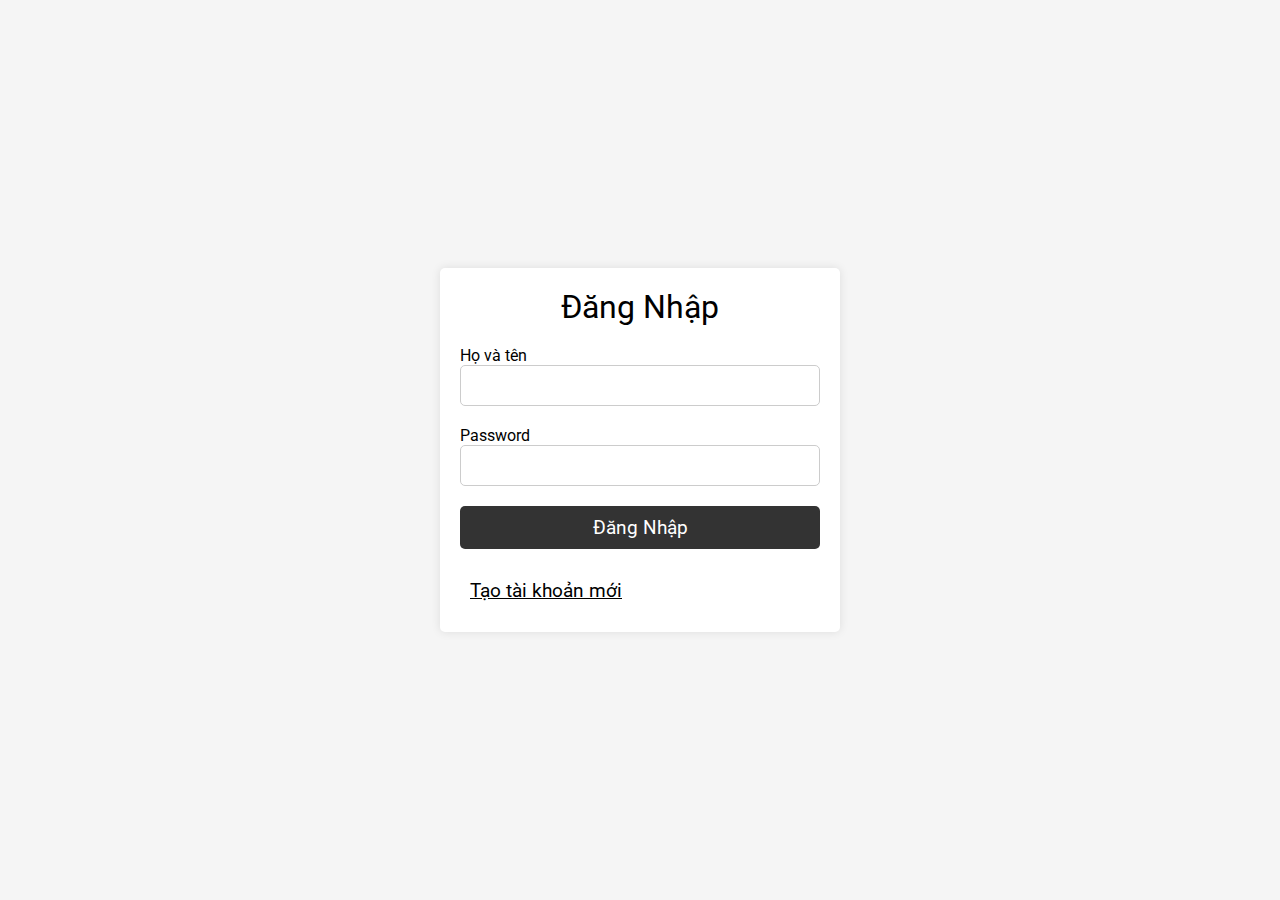
<file: index.html>
<!DOCTYPE html>
<html lang="en">
  <head>
    <meta charset="UTF-8" />
    <meta http-equiv="X-UA-Compatible" content="IE=edge" />
    <meta name="viewport" content="width=device-width, initial-scale=1.0" />
    <title>Document</title>
    <link rel="stylesheet" href="a.css" />
    <link
      href="https://fonts.googleapis.com/css2?family=Roboto:wght@300;400;500;700&display=swap"
      rel="stylesheet"
    />
  </head>
  <body>
    <div class="login">
      <div class="login__container">
        <h1>Đăng Nhập</h1>
        <form>
          <h5>Họ và tên</h5>
          <input type="text" class="input-login-username" />
          <h5>Password</h5>
          <input type="password" class="input-login-password" />
          <button type="submit" class="login__signInButton">Đăng Nhập</button>
        </form>
        <a href="a1.html" class="login__registerButton"
          >Tạo tài khoản mới</a
        >
      </div>
    </div>
  </body>
  <script>
    // đăng nhập mẫu xác nhận
    const inputUsername = document.querySelector(".input-login-username");
    const inputPassword = document.querySelector(".input-login-password");
    const btnLogin = document.querySelector(".login__signInButton");

    // đăng nhập mẫu xác nhận

    btnLogin.addEventListener("click", (e) => {
    e.preventDefault();
    if (inputUsername.value === "" || inputPassword.value === "") {
        alert("vui lòng không để trống");
    } else {
        const user = JSON.parse(localStorage.getItem(inputUsername.value));
    if (
      user.username === inputUsername.value &&
      user.password === inputPassword.value
    ) {
      alert("Đăng Nhập Thành Công");
      window.location.href = "a2.html";
    } else {
      alert("Đăng Nhập Thất Bại");
    }
    }
    });
  </script>
</html>
</file>
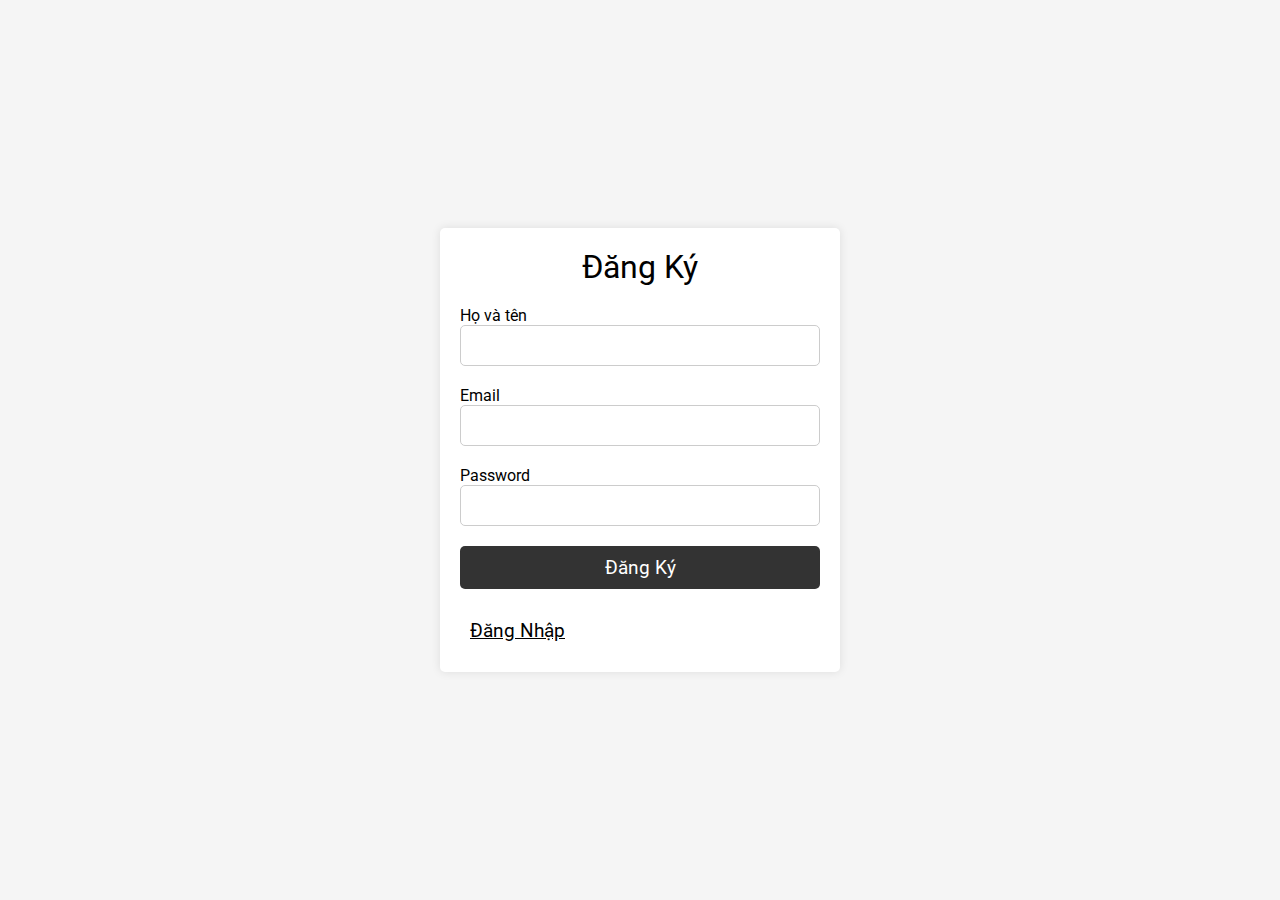
<file: a1.html>
<!DOCTYPE html>
<html lang="en">
  <head>
    <meta charset="UTF-8" />
    <meta http-equiv="X-UA-Compatible" content="IE=edge" />
    <meta name="viewport" content="width=device-width, initial-scale=1.0" />
    <title>Document</title>
    <link rel="stylesheet" href="a.css" />
    <link
      href="https://fonts.googleapis.com/css2?family=Roboto:wght@300;400;500;700&display=swap"
      rel="stylesheet"
    />
  </head>
  <body>
    
    <div class="signup">
      <div class="signup__container">
        <h1>Đăng Ký</h1>
        <form action="">
          <h5>Họ và tên</h5>
          <input type="text" class="input-signup-username" />
          <h5>Email</h5>
          <input type="text" class="input-signup-username" />
          <h5>Password</h5>
          <input type="password" class="input-signup-password" />
          <button type="submit" class="signup__signInButton">Đăng Ký</button>
        </form>
        <a href="index.html" class="signup__registerButton"
          >Đăng Nhập</a
        >
      </div>
    </div>
  </body>
  <script>
    // đăng ký đánh giá hợp lệ và đăng ký người dùng lưu trữ cục bộ
    const inputUsernameRegister = document.querySelector(".input-signup-username");
    const inputPasswordRegister = document.querySelector(".input-signup-password");
    const btnRegister = document.querySelector(".signup__signInButton");

    // đăng ký đánh giá hợp lệ và đăng ký người dùng lưu trữ cục bộ

    btnRegister.addEventListener("click", (e) => {
    e.preventDefault();
    if (
        inputUsernameRegister.value === "" ||
        inputPasswordRegister.value === ""
    ) {
    alert("vui lòng không để trống");
    } else {
    // mảng người dùng
    const user = {
      username: inputUsernameRegister.value,
      password: inputPasswordRegister.value,
    };
    let json = JSON.stringify(user);
    localStorage.setItem(inputUsernameRegister.value, json);
    alert("Đăng Ký Thành Công");
    window.location.href = "index.html";
    }
    });
  </script>
</html>
</file>
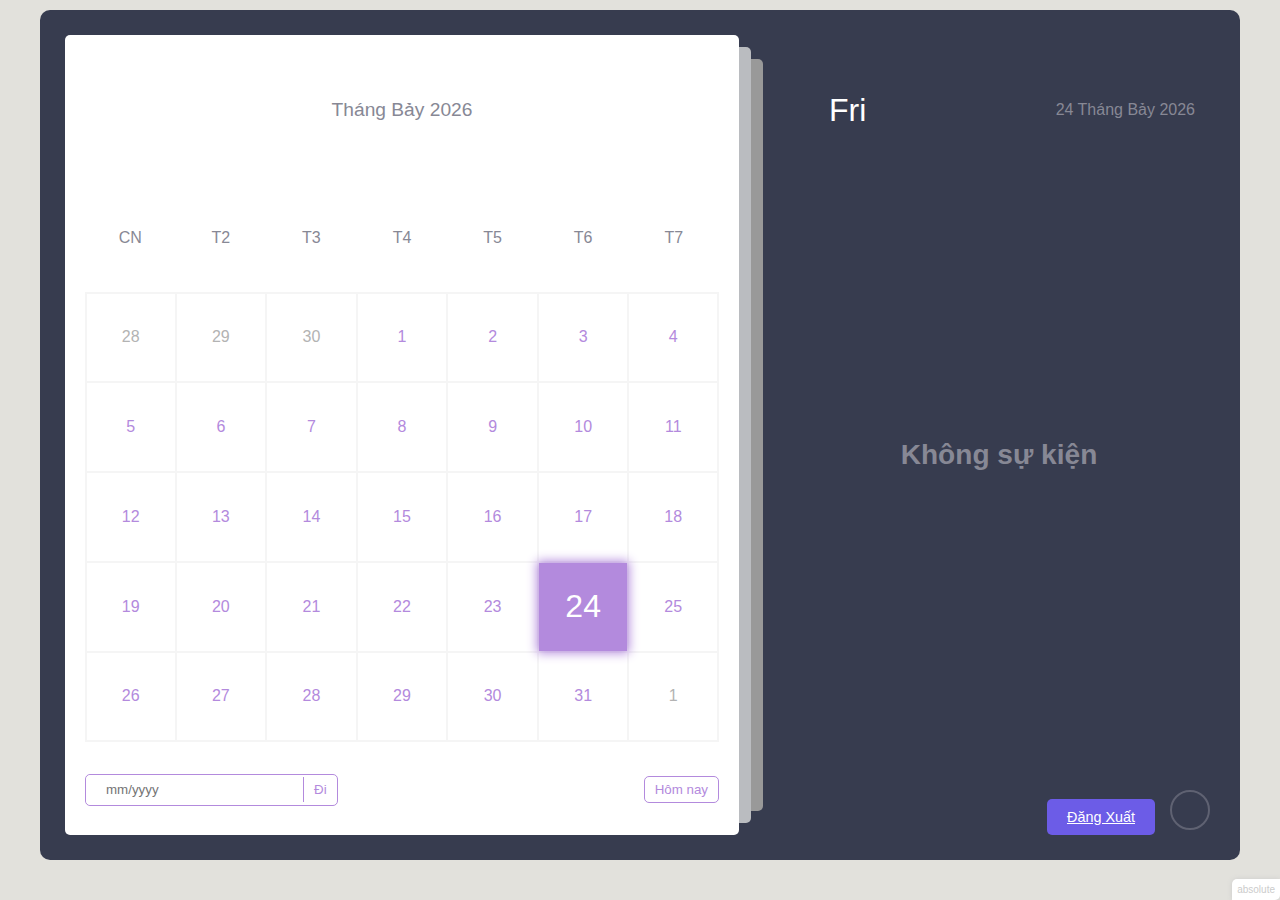
<file: a2.html>
<!DOCTYPE html>
<html lang="vi">
  <head>
    <meta charset="UTF-8" />
    <meta http-equiv="X-UA-Compatible" content="IE=edge" />
    <meta name="viewport" content="width=device-width, initial-scale=1.0" />
    <meta
      name="description"
      content="Hãy tổ chức công việc của bạn với lịch sự dụng dễ sử dụng, có thể tùy chỉnh với sự kiện, nhắc nhở. Xây dựng với HTML, CSS, và JavaScript. Bắt đầu lên lịch hôm nay!"
    />
    <meta
      name="keywords"
      content="lịch, sự kiện, nhắc nhở, javascript, html, css, mã nguồn mở"
    />
    <link
      rel="stylesheet"
      href="https://cdnjs.cloudflare.com/ajax/libs/font-awesome/6.2.0/css/all.min.css"
      integrity="sha512-xh6O/CkQoPOWDdYTDqeRdPCVd1SpvCA9XXcUnZS2FmJNp1coAFzvtCN9BmamE+4aHK8yyUHUSCcJHgXloTyT2A=="
      crossorigin="anonymous"
      referrerpolicy="no-referrer"
    />
    <link rel="stylesheet" href="style.css" />
    <title>Lịch với Sự Kiện</title>
  </head>
  <body>
    <div class="container">
      <div class="left">
        <div class="calendar">
          <div class="month">
            <i class="fas fa-angle-left prev"></i>
            <div class="date">tháng 12 năm 2024</div>
            <i class="fas fa-angle-right next"></i>
          </div>
          <div class="weekdays">
            <div>CN</div>
            <div>T2</div>
            <div>T3</div>
            <div>T4</div>
            <div>T5</div>
            <div>T6</div>
            <div>T7</div>
          </div>
          <div class="days"></div>
          <div class="goto-today">
            <div class="goto">
              <input type="text" placeholder="mm/yyyy" class="date-input" />
              <button class="goto-btn">Đi</button>
            </div>
            <button class="today-btn">Hôm nay</button>
          </div>
        </div>
      </div>
      <div class="right">
        <div class="today-date">
          <div class="event-day">thứ tư</div>
          <div class="event-date">12 tháng 12 năm 2022</div>
        </div>
        <div class="events"></div>
        <div class="add-event-wrapper">
          <div class="add-event-header">
            <div class="title">Thêm Sự Kiện</div>
            <i class="fas fa-times close"></i>
          </div>
          <div class="add-event-body">
            <div class="add-event-input">
              <input type="text" placeholder="Tên Sự Kiện" class="event-name" />
            </div>
            <div class="add-event-input">
              <input
                type="text"
                placeholder="Thời Gian Bắt Đầu"
                class="event-time-from"
              />
            </div>
            <div class="add-event-input">
              <input
                type="text"
                placeholder="Thời Gian Kết Thúc"
                class="event-time-to"
              />
            </div>
          </div>
          <div class="add-event-footer">
            <button class="add-event-btn">Thêm Sự Kiện</button>
          </div>
        </div>     
        <a href="index.html" class="logout-button">Đăng Xuất</a> <!-- Nút đăng xuất -->
      </div>
      <button class="add-event">
        <i class="fas fa-plus"></i>
      </button>
    </div>
    <script src="script.js"></script>
  </body>
</html>
</file>
<file: a.css>
*,
*:before,
*:after {
  box-sizing: border-box;
}
* {
  margin: 0;
  padding: 0;
  font: inherit;
}
img,
picture,
svg,
video {
  display: block;
  max-width: 100%;
}
body {
  min-height: 100vh;
  font-family: "Roboto", sans-serif;
}
/* style login */
.login {
  display: flex;
  justify-content: center;
  align-items: center;
  height: 100vh;
  background: #f5f5f5;
}
.login__container {
  width: 100%;
  max-width: 400px;
  padding: 20px;
  background: #fff;
  border-radius: 5px;
  box-shadow: 0 0 10px rgba(0, 0, 0, 0.1);
}
.login__container h1 {
  margin-bottom: 20px;
  font-size: 2rem;
  text-align: center;
}
.login__container form {
  display: flex;
  flex-direction: column;
}
.login__container form label {
  margin-bottom: 10px;
  font-size: 1.2rem;
}
.login__container form input {
  padding: 10px;
  border: 1px solid #ccc;
  border-radius: 5px;
  margin-bottom: 20px;
}
.login__container form button {
  padding: 10px;
  border: none;
  border-radius: 5px;
  background: #333;
  color: #fff;
  font-size: 1.2rem;
  cursor: pointer;
}
.login__container form button:hover {
  background: #555;
}
.login__container form a {
  text-align: center;
  font-size: 1.2rem;
  text-decoration: none;
  color: #333;
}
.login__container form a:hover {
  color: #555;
}
.login__registerButton {
  margin-top: 20px;
  padding: 10px;
  border: none;
  border-radius: 5px;
  color: black;
  font-size: 1.2rem;
  cursor: pointer;
  display: block;
}
/* style signup */
.signup {
  display: flex;
  justify-content: center;
  align-items: center;
  height: 100vh;
  background: #f5f5f5;
}
.signup__container {
  width: 100%;
  max-width: 400px;
  padding: 20px;
  background: #fff;
  border-radius: 5px;
  box-shadow: 0 0 10px rgba(0, 0, 0, 0.1);
}
.signup__container h1 {
  margin-bottom: 20px;
  font-size: 2rem;
  text-align: center;
}
.signup__container form {
  display: flex;
  flex-direction: column;
}
.signup__container form label {
  margin-bottom: 10px;
  font-size: 1.2rem;
}
.signup__container form input {
  padding: 10px;
  border: 1px solid #ccc;
  border-radius: 5px;
  margin-bottom: 20px;
}
.signup__container form button {
  padding: 10px;
  border: none;
  border-radius: 5px;
  background: #333;
  color: #fff;
  font-size: 1.2rem;
  cursor: pointer;
}
.signup__container form button:hover {
  background: #555;
}
.signup__container form a {
  text-align: center;
  font-size: 1.2rem;
  text-decoration: none;
  color: #333;
}
.signup__container form a:hover {
  color: #555;
}
.signup__registerButton {
  margin-top: 20px;
  padding: 10px;
  border: none;
  border-radius: 5px;
  color: black;
  font-size: 1.2rem;
  cursor: pointer;
  display: block;
}
</file>
<file: style.css>
:root {
  --primary-clr: #b38add;
}
* {
  margin: 0;
  padding: 0;
  box-sizing: border-box;
  font-family: "Poppins", sans-serif;
}
::-webkit-scrollbar {
  width: 5px;
}
::-webkit-scrollbar-track {
  background: #f5f5f5;
  border-radius: 50px;
}
::-webkit-scrollbar-thumb {
  background: var(--primary-clr);
  border-radius: 50px;
}

.logout-button {
  position: absolute;
  bottom: 20px;
  right: 80px;
  padding: 10px 20px;
  background-color: #6c5ce7;
  color: white;
  border: none;
  border-radius: 5px;
  font-size: 0.9em;
}

body {
  position: relative;
  min-height: 100vh;
  display: flex;
  align-items: center;
  justify-content: center;
  padding-bottom: 30px;
  background-color: #e2e1dc;
}
.container {
  position: relative;
  width: 1200px;
  min-height: 850px;
  margin: 0 auto;
  padding: 5px;
  color: #fff;
  display: flex;

  border-radius: 10px;
  background-color: #373c4f;
}
.left {
  width: 60%;
  padding: 20px;
}
.calendar {
  position: relative;
  width: 100%;
  height: 100%;
  display: flex;
  flex-direction: column;
  flex-wrap: wrap;
  justify-content: space-between;
  color: #878895;
  border-radius: 5px;
  background-color: #fff;
}

.calendar::before,
.calendar::after {
  content: "";
  position: absolute;
  top: 50%;
  left: 100%;
  width: 12px;
  height: 97%;
  border-radius: 0 5px 5px 0;
  background-color: #d3d4d6d7;
  transform: translateY(-50%);
}
.calendar::before {
  height: 94%;
  left: calc(100% + 12px);
  background-color: rgb(153, 153, 153);
}
.calendar .month {
  width: 100%;
  height: 150px;
  display: flex;
  align-items: center;
  justify-content: space-between;
  padding: 0 50px;
  font-size: 1.2rem;
  font-weight: 500;
  text-transform: capitalize;
}
.calendar .month .prev,
.calendar .month .next {
  cursor: pointer;
}
.calendar .month .prev:hover,
.calendar .month .next:hover {
  color: var(--primary-clr);
}
.calendar .weekdays {
  width: 100%;
  height: 100px;
  display: flex;
  align-items: center;
  justify-content: space-between;
  padding: 0 20px;
  font-size: 1rem;
  font-weight: 500;
  text-transform: capitalize;
}
.weekdays div {
  width: 14.28%;
  height: 100%;
  display: flex;
  align-items: center;
  justify-content: center;
}
.calendar .days {
  width: 100%;
  display: flex;
  flex-wrap: wrap;
  justify-content: space-between;
  padding: 0 20px;
  font-size: 1rem;
  font-weight: 500;
  margin-bottom: 20px;
}
.calendar .days .day {
  width: 14.28%;
  height: 90px;
  display: flex;
  align-items: center;
  justify-content: center;
  cursor: pointer;
  color: var(--primary-clr);
  border: 1px solid #f5f5f5;
}
.calendar .days .day:nth-child(7n + 1) {
  border-left: 2px solid #f5f5f5;
}
.calendar .days .day:nth-child(7n) {
  border-right: 2px solid #f5f5f5;
}
.calendar .days .day:nth-child(-n + 7) {
  border-top: 2px solid #f5f5f5;
}
.calendar .days .day:nth-child(n + 29) {
  border-bottom: 2px solid #f5f5f5;
}

.calendar .days .day:not(.prev-date, .next-date):hover {
  color: #fff;
  background-color: var(--primary-clr);
}
.calendar .days .prev-date,
.calendar .days .next-date {
  color: #b3b3b3;
}
.calendar .days .active {
  position: relative;
  font-size: 2rem;
  color: #fff;
  background-color: var(--primary-clr);
}
.calendar .days .active::before {
  content: "";
  position: absolute;
  top: 0;
  left: 0;
  width: 100%;
  height: 100%;
  box-shadow: 0 0 10px 2px var(--primary-clr);
}
.calendar .days .today {
  font-size: 2rem;
}
.calendar .days .event {
  position: relative;
}
.calendar .days .event::after {
  content: "";
  position: absolute;
  bottom: 10%;
  left: 50%;
  width: 75%;
  height: 6px;
  border-radius: 30px;
  transform: translateX(-50%);
  background-color: var(--primary-clr);
}
.calendar .days .day:hover.event::after {
  background-color: #fff;
}
.calendar .days .active.event::after {
  background-color: #fff;
  bottom: 20%;
}
.calendar .days .active.event {
  padding-bottom: 10px;
}
.calendar .goto-today {
  width: 100%;
  height: 50px;
  display: flex;
  align-items: center;
  justify-content: space-between;
  gap: 5px;
  padding: 0 20px;
  margin-bottom: 20px;
  color: var(--primary-clr);
}
.calendar .goto-today .goto {
  display: flex;
  align-items: center;
  border-radius: 5px;
  overflow: hidden;
  border: 1px solid var(--primary-clr);
}
.calendar .goto-today .goto input {
  width: 100%;
  height: 30px;
  outline: none;
  border: none;
  border-radius: 5px;
  padding: 0 20px;
  color: var(--primary-clr);
  border-radius: 5px;
}
.calendar .goto-today button {
  padding: 5px 10px;
  border: 1px solid var(--primary-clr);
  border-radius: 5px;
  background-color: transparent;
  cursor: pointer;
  color: var(--primary-clr);
}
.calendar .goto-today button:hover {
  color: #fff;
  background-color: var(--primary-clr);
}
.calendar .goto-today .goto button {
  border: none;
  border-left: 1px solid var(--primary-clr);
  border-radius: 0;
}
.container .right {
  position: relative;
  width: 40%;
  min-height: 100%;
  padding: 20px 0;
}

.right .today-date {
  width: 100%;
  height: 50px;
  display: flex;
  flex-wrap: wrap;
  gap: 10px;
  align-items: center;
  justify-content: space-between;
  padding: 0 40px;
  padding-left: 70px;
  margin-top: 50px;
  margin-bottom: 20px;
  text-transform: capitalize;
}
.right .today-date .event-day {
  font-size: 2rem;
  font-weight: 500;
}
.right .today-date .event-date {
  font-size: 1rem;
  font-weight: 400;
  color: #878895;
}
.events {
  width: 100%;
  height: 100%;
  max-height: 600px;
  overflow-x: hidden;
  overflow-y: auto;
  display: flex;
  flex-direction: column;
  padding-left: 4px;
}
.events .event {
  position: relative;
  width: 95%;
  min-height: 70px;
  display: flex;
  justify-content: center;
  flex-direction: column;
  gap: 5px;
  padding: 0 20px;
  padding-left: 50px;
  color: #fff;
  background: linear-gradient(90deg, #3f4458, transparent);
  cursor: pointer;
}

.events .event:nth-child(even) {
  background: transparent;
}
.events .event:hover {
  background: linear-gradient(90deg, var(--primary-clr), transparent);
}
.events .event .title {
  display: flex;
  align-items: center;
  pointer-events: none;
}
.events .event .title .event-title {
  font-size: 1rem;
  font-weight: 400;
  margin-left: 20px;
}
.events .event i {
  color: var(--primary-clr);
  font-size: 0.5rem;
}
.events .event:hover i {
  color: #fff;
}
.events .event .event-time {
  font-size: 0.8rem;
  font-weight: 400;
  color: #878895;
  margin-left: 15px;
  pointer-events: none;
}
.events .event:hover .event-time {
  color: #fff;
}

.events .event::after {
  content: "✓";
  position: absolute;
  top: 50%;
  right: 0;
  font-size: 3rem;
  line-height: 1;
  display: none;
  align-items: center;
  justify-content: center;
  opacity: 0.3;
  color: var(--primary-clr);
  transform: translateY(-50%);
}
.events .event:hover::after {
  display: flex;
}
.add-event {
  position: absolute;
  bottom: 30px;
  right: 30px;
  width: 40px;
  height: 40px;
  display: flex;
  align-items: center;
  justify-content: center;
  font-size: 1rem;
  color: #878895;
  border: 2px solid #878895;
  opacity: 0.5;
  border-radius: 50%;
  background-color: transparent;
  cursor: pointer;
}
.add-event:hover {
  opacity: 1;
}
.add-event i {
  pointer-events: none;
}
.events .no-event {
  width: 100%;
  height: 100%;
  display: flex;
  align-items: center;
  justify-content: center;
  font-size: 1.5rem;
  font-weight: 500;
  color: #878895;
}
.add-event-wrapper {
  position: absolute;
  bottom: 100px;
  left: 50%;
  width: 90%;
  max-height: 0;
  overflow: hidden;
  border-radius: 5px;
  background-color: #fff;
  transform: translateX(-50%);
  transition: max-height 0.5s ease;
}
.add-event-wrapper.active {
  max-height: 300px;
}
.add-event-header {
  width: 100%;
  height: 50px;
  display: flex;
  align-items: center;
  justify-content: space-between;
  padding: 0 20px;
  color: #373c4f;
  border-bottom: 1px solid #f5f5f5;
}
.add-event-header .close {
  font-size: 1.5rem;
  cursor: pointer;
}
.add-event-header .close:hover {
  color: var(--primary-clr);
}
.add-event-header .title {
  font-size: 1.2rem;
  font-weight: 500;
}
.add-event-body {
  width: 100%;
  height: 100%;
  display: flex;
  flex-direction: column;
  gap: 5px;
  padding: 20px;
}
.add-event-body .add-event-input {
  width: 100%;
  height: 40px;
  display: flex;
  align-items: center;
  justify-content: space-between;
  gap: 10px;
}
.add-event-body .add-event-input input {
  width: 100%;
  height: 100%;
  outline: none;
  border: none;
  border-bottom: 1px solid #f5f5f5;
  padding: 0 10px;
  font-size: 1rem;
  font-weight: 400;
  color: #373c4f;
}
.add-event-body .add-event-input input::placeholder {
  color: #a5a5a5;
}
.add-event-body .add-event-input input:focus {
  border-bottom: 1px solid var(--primary-clr);
}
.add-event-body .add-event-input input:focus::placeholder {
  color: var(--primary-clr);
}
.add-event-footer {
  display: flex;
  align-items: center;
  justify-content: center;
  padding: 20px;
}
.add-event-footer .add-event-btn {
  height: 40px;
  font-size: 1rem;
  font-weight: 500;
  outline: none;
  border: none;
  color: #fff;
  background-color: var(--primary-clr);
  border-radius: 5px;
  cursor: pointer;
  padding: 5px 10px;
  border: 1px solid var(--primary-clr);
}
.add-event-footer .add-event-btn:hover {
  background-color: transparent;
  color: var(--primary-clr);
}


@media screen and (max-width: 1000px) {
  body {
    align-items: flex-start;
    justify-content: flex-start;
  }
  .container {
    min-height: 100vh;
    flex-direction: column;
    border-radius: 0;
  }
  .container .left {
    width: 100%;
    height: 100%;
    padding: 20px 0;
  }
  .container .right {
    width: 100%;
    height: 100%;
    padding: 20px 0;
  }
  .calendar::before,
  .calendar::after {
    top: 100%;
    left: 50%;
    width: 97%;
    height: 12px;
    border-radius: 0 0 5px 5px;
    transform: translateX(-50%);
  }
  .calendar::before {
    width: 94%;
    top: calc(100% + 12px);
  }
  .events {
    padding-bottom: 340px;
  }
  .add-event-wrapper {
    bottom: 100px;
  }
}
@media screen and (max-width: 500px) {
  .calendar .month {
    height: 75px;
  }
  .calendar .weekdays {
    height: 50px;
  }
  .calendar .days .day {
    height: 40px;
    font-size: 0.8rem;
  }
  .calendar .days .day.active,
  .calendar .days .day.today {
    font-size: 1rem;
  }
  .right .today-date {
    padding: 20px;
  }
}

.credits {
  position: absolute;
  bottom: 0;
  left: 0;
  right: 0;
  text-align: center;
  padding: 10px;
  font-size: 12px;
  color: #fff;
  background-color: #b38add;
}
.credits a {
  color: #fff;
  text-decoration: none;
  font-weight: 600;
}
.credits a:hover {
  text-decoration: underline;
}
</file>
